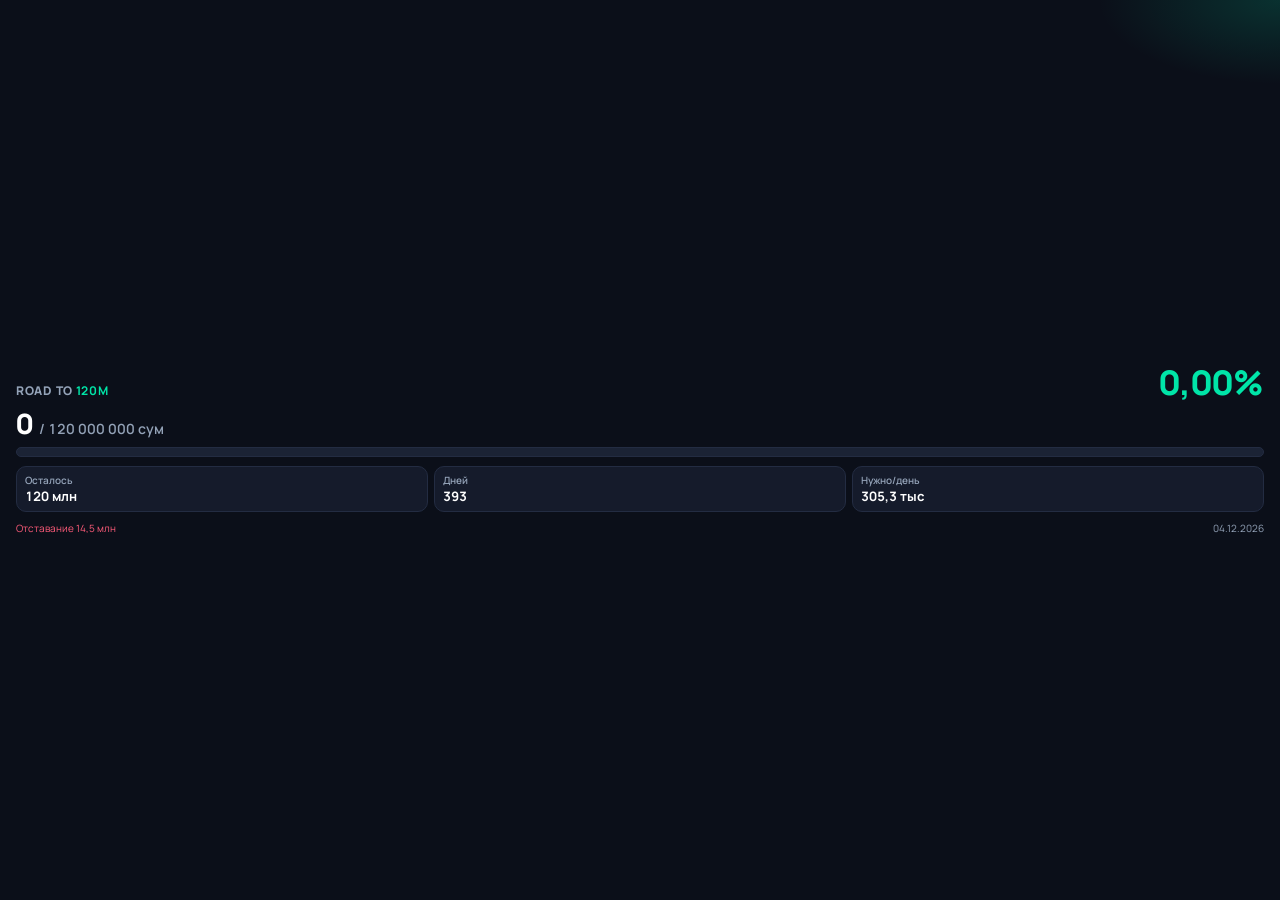
<file: widget.html>
<!DOCTYPE html>
<html lang="ru">
<head>
  <meta charset="UTF-8">
  <meta name="viewport" content="width=device-width, initial-scale=1.0">
  <meta name="theme-color" content="#0B0F19">
  <title>Road to 120M</title>
  <link rel="preconnect" href="https://fonts.googleapis.com">
  <link rel="preconnect" href="https://fonts.gstatic.com" crossorigin>
  <link href="https://fonts.googleapis.com/css2?family=Manrope:wght@600;700;800&display=swap" rel="stylesheet">
  <!-- Мини-виджет прогресса. Берёт данные из LocalStorage основного трекера (тот же браузер, та же папка). -->
  <script src="script.js"></script>
</head>
<body>
  <script>
    (function () {
      const style = document.createElement('style');
      style.textContent = WIDGET_CSS;
      document.head.appendChild(style);

      function paint() {
        // только чтение: виджет ничего не записывает в хранилище
        let state = Store.fresh();
        for (const key of [Store.key, Store.backupKey]) {
          try {
            const raw = localStorage.getItem(key);
            if (raw) { state = Store.validate(JSON.parse(raw)); break; }
          } catch (_) { /* пробуем резервную копию */ }
        }
        App.state = state;
        document.body.innerHTML = widgetMarkup(App.stats());
      }
      paint();
      // мгновенное обновление, когда в трекере добавляют доход
      window.addEventListener('storage', (e) => { if (e.key === Store.key) paint(); });
      // страховка и смена даты
      setInterval(paint, 30000);
      document.addEventListener('visibilitychange', () => { if (!document.hidden) paint(); });
    })();
  </script>
</body>
</html>
</file>
